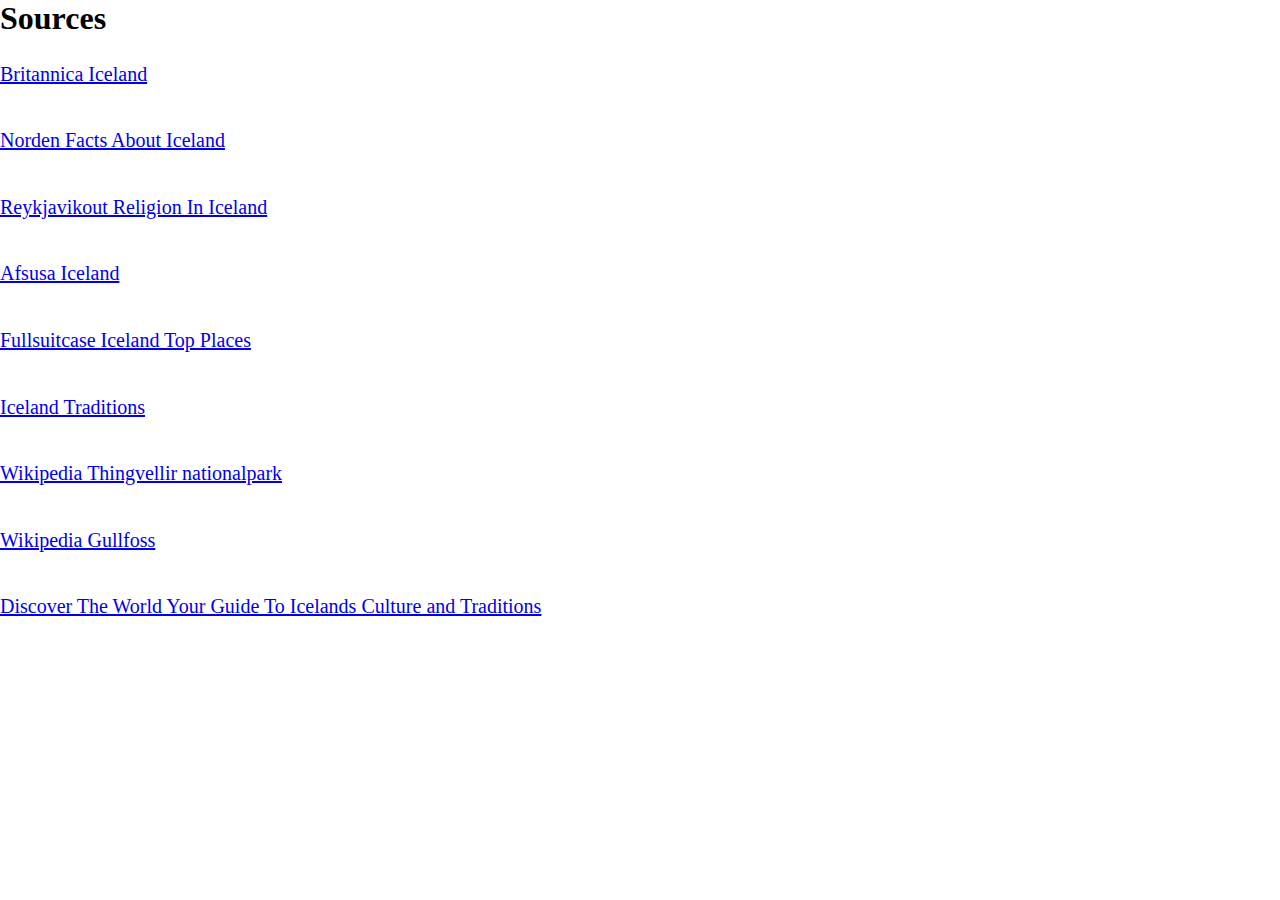
<file: Closure.html>
<!DOCTYPE html>
<html lang="sv">
<head>
<link rel="stylesheet" href="Closure.css">

</head>
<body>


<h1>Sources</h1>



<ul>
<li><a id="One" href="https://www.britannica.com/place/Iceland">Britannica Iceland</a></li>

<br>

<li><a id="Two" href="https://www.norden.org/en/information/facts-about-iceland">Norden Facts About Iceland</a></li>

<br>

<li><a id="Three" href="https://reykjavikout.is/religion-in-iceland/">Reykjavikout Religion In Iceland</a></li>

<br>

<li><a id="Four" href="https://www.afsusa.org/countries/iceland/">Afsusa Iceland</a></li>

<br>

<li><a id="Five" href="https://fullsuitcase.com/iceland-top-places/">Fullsuitcase Iceland Top Places</a></li>

<br>

<li><a id="Six" href="https://www.iceland.is/the-big-picture/people-society/traditions">Iceland Traditions</a></li>

<br>

<li><a id="Seven" href="https://sv.wikipedia.org/wiki/%C3%9Eingvellir_nationalpark">Wikipedia Thingvellir nationalpark</a></li>

<br>

<li><a id="Eight" href="https://sv.wikipedia.org/wiki/Gullfoss">Wikipedia Gullfoss</a></li>

<br>

<li><a id="Nine" href="https://www.discover-the-world.com/destinations/iceland-holidays/your-guide-to-icelands-culture-and-traditions/">Discover The World Your Guide To Icelands Culture and Traditions</a></li>

</ul>
</body>
</html>
</file>
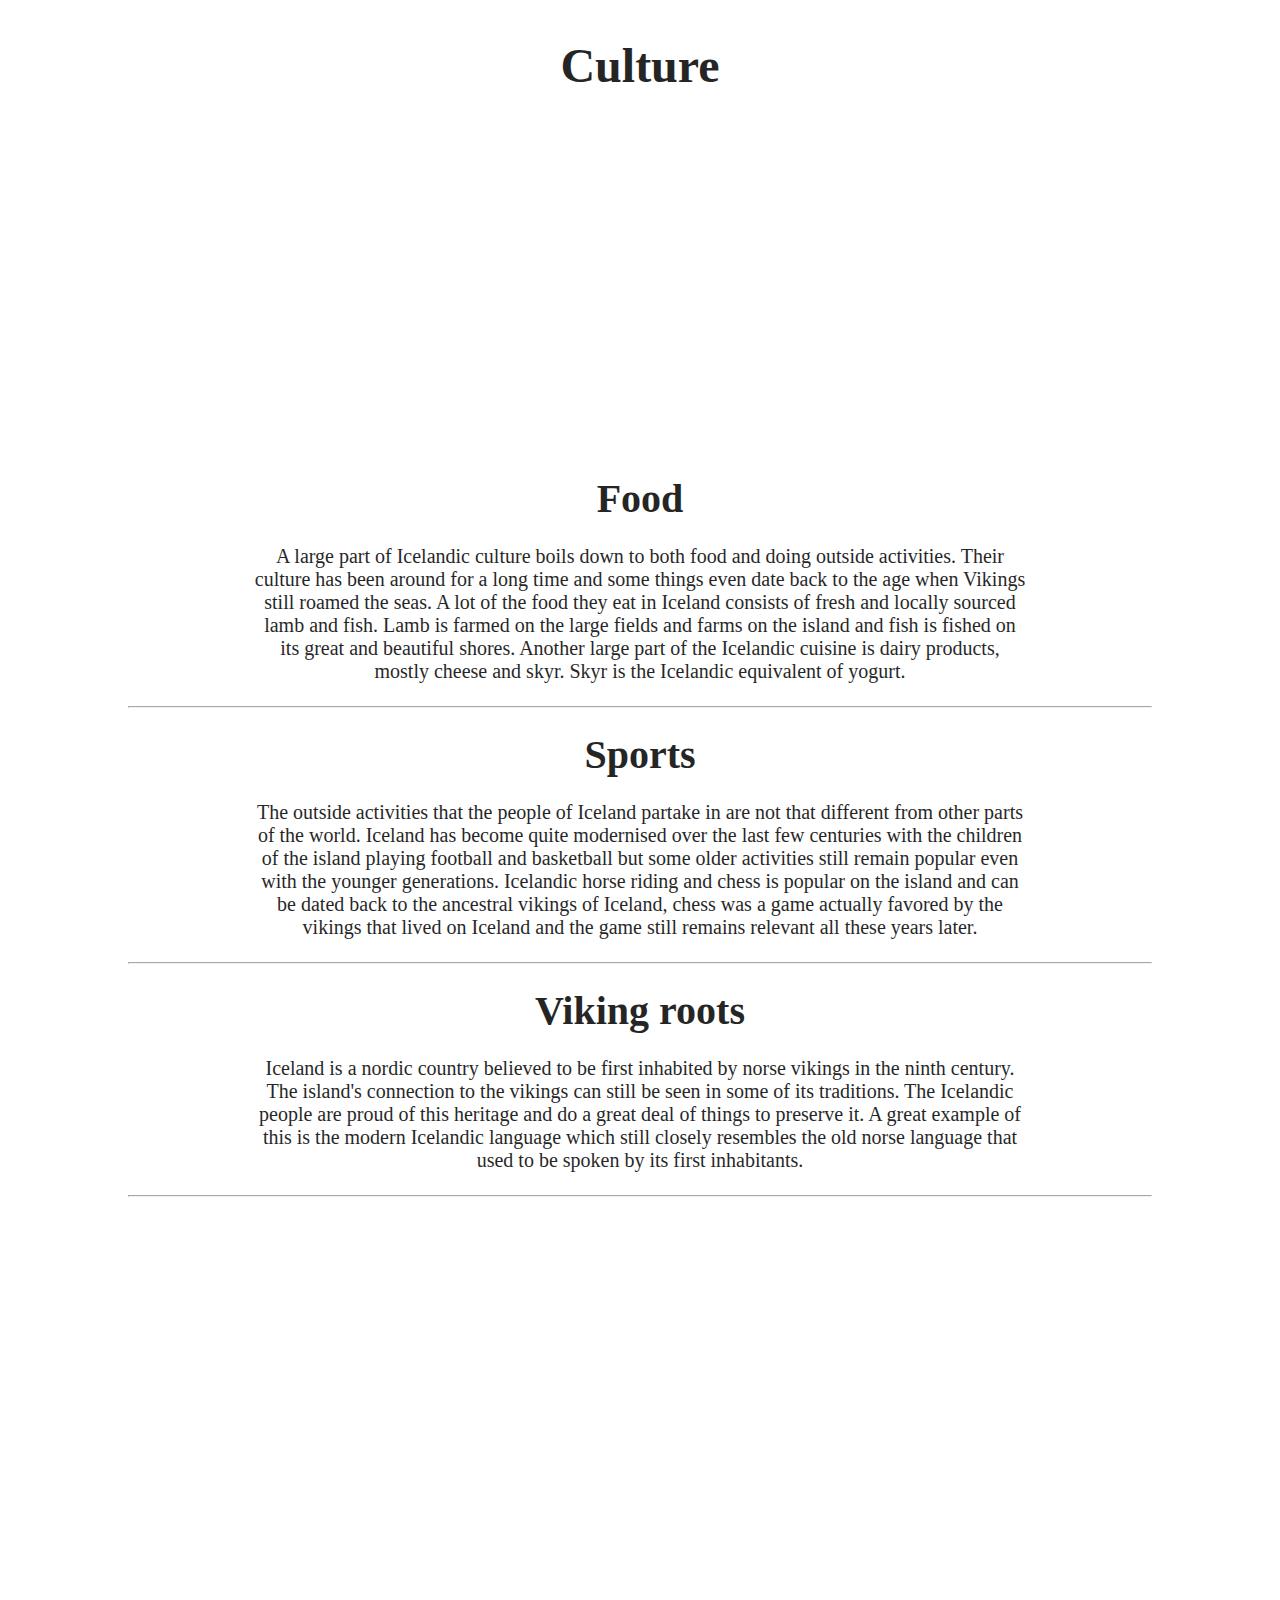
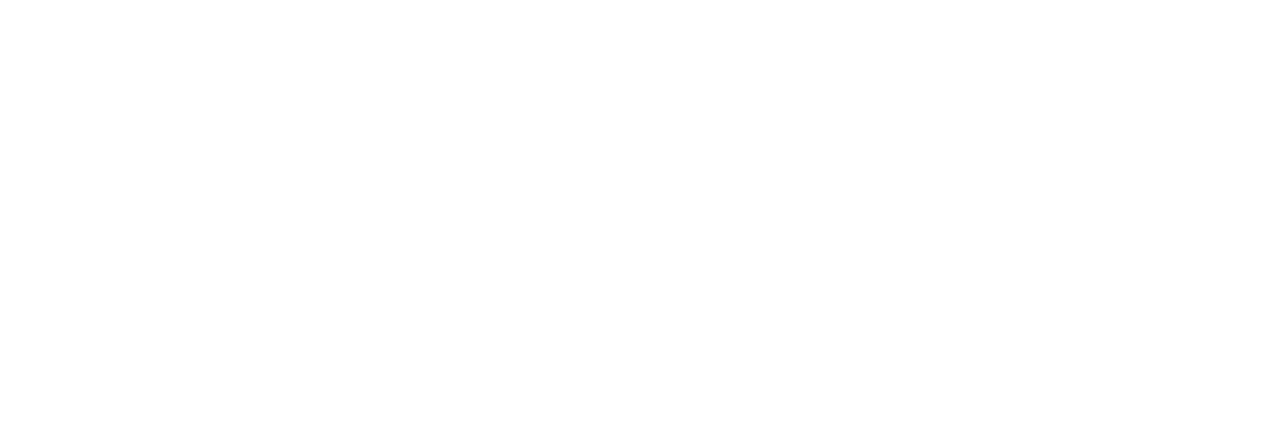
<file: Culture.html>
<!DOCTYPE html>
<html lang="sv">

<head>
    <title>Culture</title>
<link rel="stylesheet" href="Culture.css">

</head>

<body>
    <div id="Logo">
        <h1 id="LogoText">Culture</h1>
        
    </div>
    <div id="Header">
    </div>
    <div id="TextArea">
        <h1>Food</h1>
        <br>
        <p>A large part of Icelandic culture boils down to both food and doing outside activities. Their culture has been around for a long time and some things even date back to the age when Vikings still roamed the seas.

            A lot of the food they eat in Iceland consists of fresh and locally sourced lamb and fish. Lamb is farmed on the large fields and farms on the island and fish is fished on its great and beautiful shores.
            
            Another large part of the Icelandic cuisine is dairy products, mostly cheese and skyr. Skyr is the Icelandic equivalent of yogurt.
            </p>
            <br>
            <hr>
            <br>
            <h1>Sports</h1>
            <br>
            <p>The outside activities that the people of Iceland partake in are not that different from  other parts of the world. Iceland has become quite modernised over the last few centuries with the children of the island playing football and basketball but some older activities still remain popular even with the younger generations.

                Icelandic horse riding and chess is popular on the island and can be dated back to the ancestral vikings of Iceland, chess was a game actually favored by the vikings that lived on Iceland and the game still remains relevant all these years later.
                </p>
                
            <br>
            <hr>
            <br>
        <h1>Viking roots</h1>
        <br>
        <p>
            Iceland is a nordic country believed to be first inhabited by norse vikings in the ninth century. The island's connection to the vikings can still be seen in some of its traditions.
            
            The Icelandic people are proud of this heritage and do a great deal of things to preserve it. A great example of this is the modern Icelandic language which still closely resembles the old norse language that used to be spoken by its first inhabitants.
            </p>
            <br>
            <hr>
            <br>
            
        </div>
    
</body>



</html>
</file>
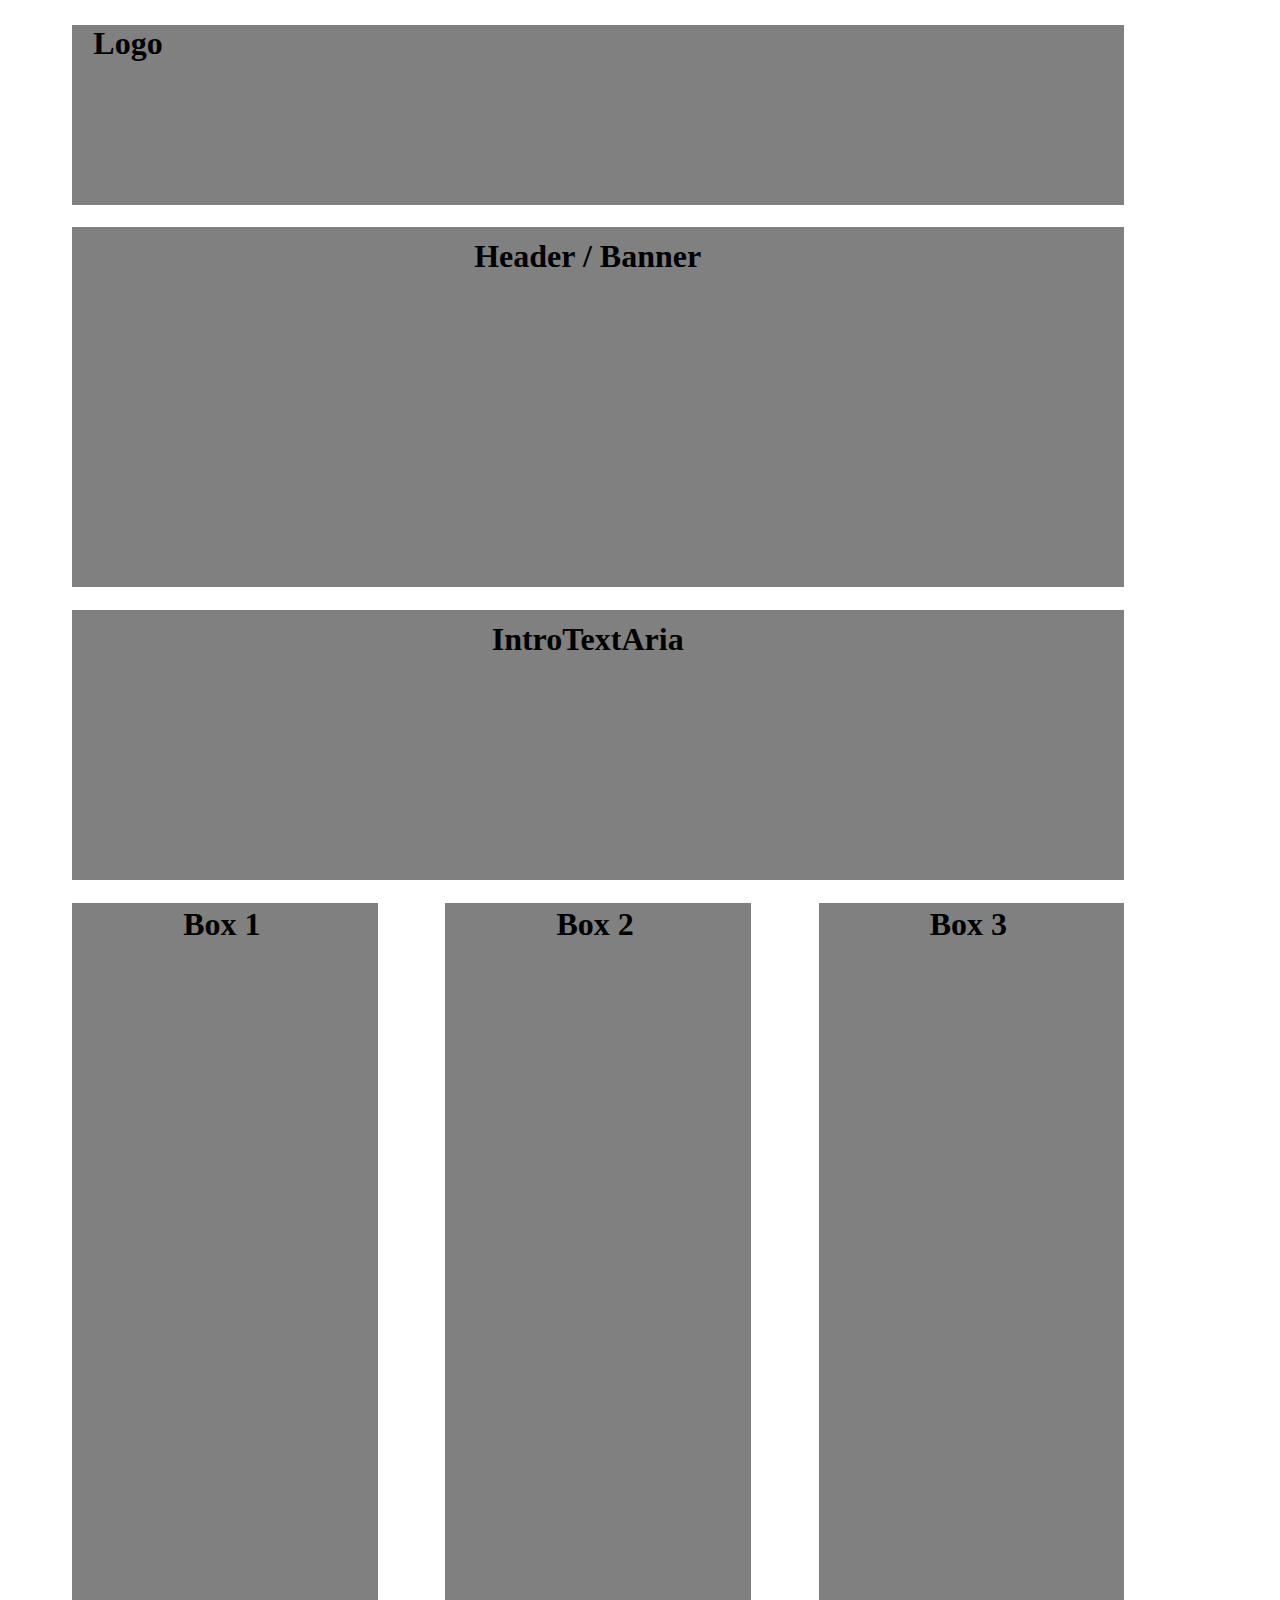
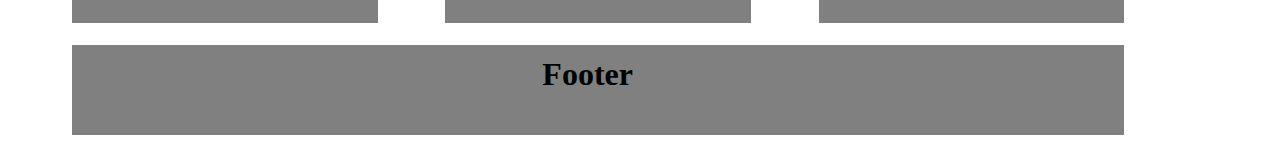
<file: layout två.html>
<!DOCTYPE html>
<html lang="sv">

<head>
    <title>Layout2</title>
    <style>
            *{
        padding:0;
        margin-top:1%;
        margin-bottom:1%;
        margin-left:2%;
        margin-right:4%;
    }
        body{
    background:url(https://www.google.com/url?sa=i&url=https%3A%2F%2Fwww.pinterest.com%2Fpin%2F818951513474487524%2F&psig=AOvVaw2ucLzIY-zVAT3rGQvM_Xyd&ust=1611656028293000&source=images&cd=vfe&ved=0CAIQjRxqFwoTCKiQ0M_stu4CFQAAAAAdAAAAABAJ);
    background-size:cover;    
        
    }
        #Logo {
            width:93%;
            height:20vh;
            background-color:grey;
        }
        #Header {
            width:93%;
            height:40vh;
            background-color:grey;
            text-align: center;
            float:left;
        }
        #Intro {
            width:93%;
            height:30vh;
            background-color:gray;
            text-align: center;
            float:left;
            
        }
        #Box1 {
            width:27%;
            height:80vh;
            background-color: grey;
            text-align: center;
            float:left;

        }
        #Box2 {
            width:27%;
            height:80vh;
            background-color: grey;
            text-align: center;
            float:left;

        }
        #Box3 {
            width:27%;
            height:80vh;
            background-color: grey;
            text-align: center;
            float:left;

        }
        #Footer {
            width:93%;
            height:10vh;
            background-color:gray;
            text-align: center;
            float:left;
        }
       
    </style>

</head>

<body>
    <div id="Logo">
    
        <h1>Logo</h1>
    </div>
    <div id="Header">
        <h1>Header / Banner</h1>
    </div>
    <div id="Intro">
        <h1>IntroTextAria</h1>
    </div>
    <div id="Box1">
        <h1>Box 1</h1>
    </div>
    <div id="Box2">
        <h1>Box 2</h1>
    </div>
    <div id="Box3">
        <h1>Box 3</h1>
    </div>
    <div id="Footer">
        <h1>Footer</h1>
    </div>



</body>



</html>
</file>
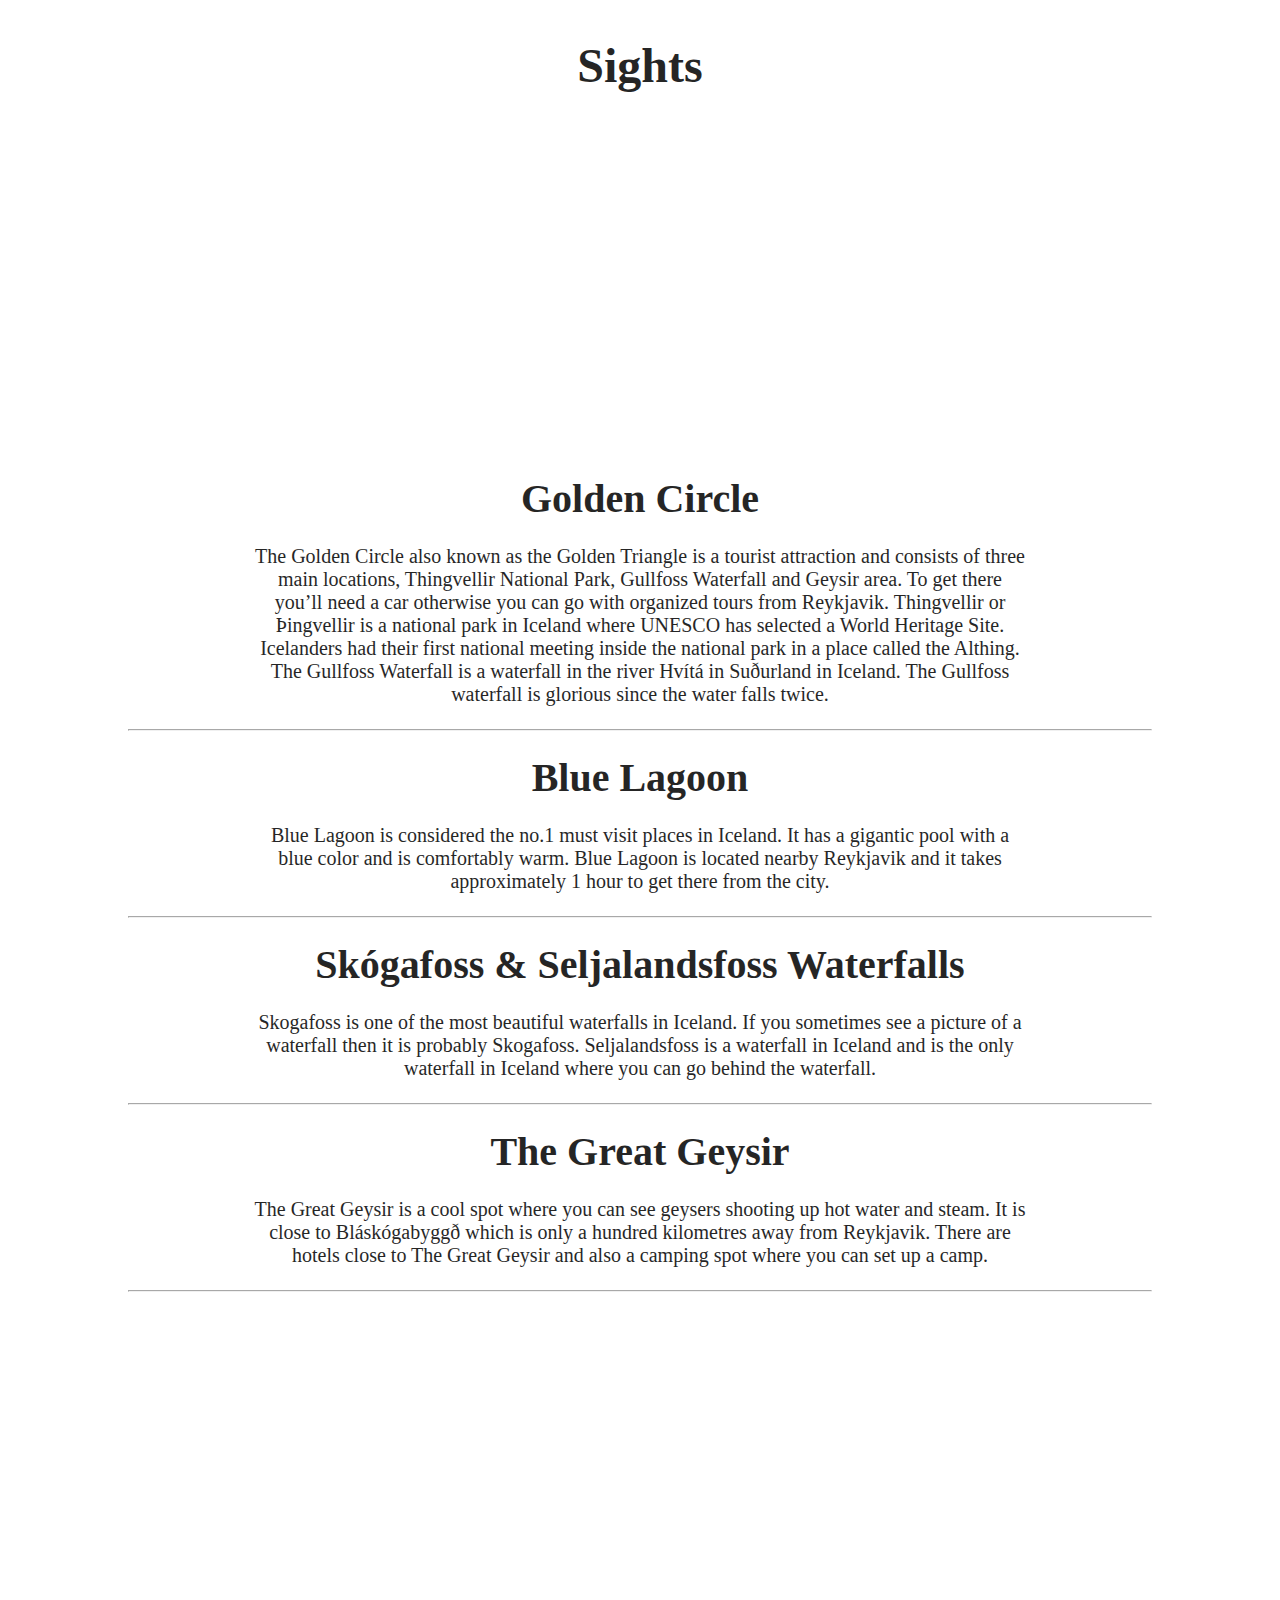
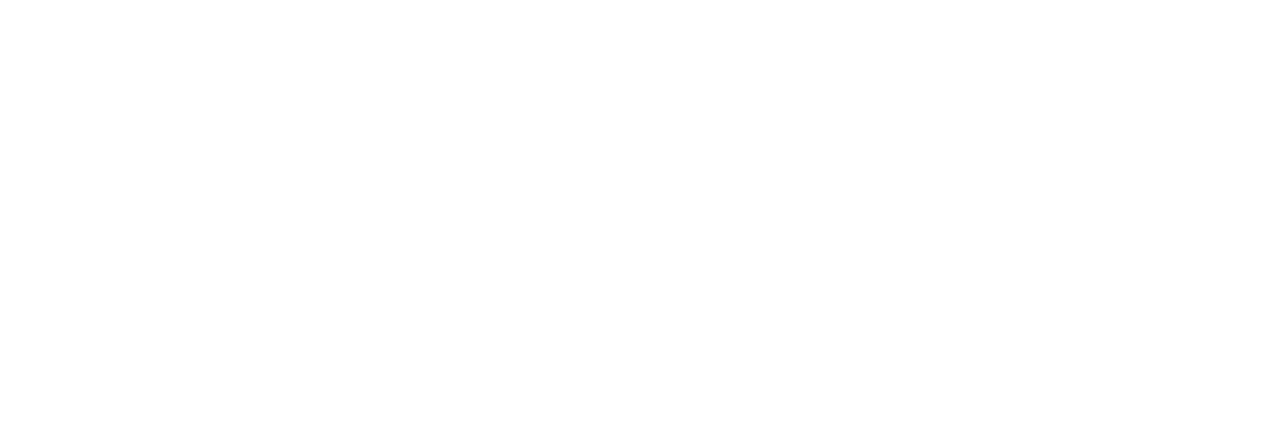
<file: Sights.html>
<!DOCTYPE html>
<html lang="sv">

<head>
    <title>Sights</title>
<link rel="stylesheet" href="Sights.css">

</head>

<body>
    <div id="Logo">
        <h1 id="LogoText">Sights</h1>
       
    </div>
    <div id="Header">
    </div>
    <div id="TextArea">
        <h1>Golden Circle</h1>
        <br>
        <p>The Golden Circle also known as the Golden Triangle is a tourist attraction and consists of three main locations, Thingvellir National Park, Gullfoss Waterfall and Geysir area. To get there you’ll need a car otherwise you can go with organized tours from Reykjavik. Thingvellir or Þingvellir is a national park in Iceland where UNESCO has selected a World Heritage Site. Icelanders had their first national meeting inside the national park in a place called the Althing. The Gullfoss Waterfall is a waterfall in the river Hvítá in Suðurland in Iceland. The Gullfoss waterfall is glorious since the water falls twice.</p>
        <br>
        <hr>
        <br>
        <h1>Blue Lagoon</h1>
        <br>
        <p>Blue Lagoon is considered the no.1 must visit places in Iceland. It has a gigantic pool with a blue color and is comfortably warm. Blue Lagoon is located nearby Reykjavik and it takes approximately 1 hour to get there from the city.</p>
        <br>
        <hr>
        <br>
        <h1>Skógafoss & Seljalandsfoss Waterfalls</h1>
        <br>
        <p>Skogafoss is one of the most beautiful waterfalls in Iceland. If you sometimes see a picture of a waterfall then it is probably Skogafoss.

            Seljalandsfoss is a waterfall in Iceland and is the only waterfall in Iceland where you can go behind the waterfall.</p>
        <br>
            <hr>
        <br>
            <h1>The Great Geysir</h1>
            <br>
        <p>The Great Geysir is a cool spot where you can see geysers shooting up hot water and steam. It is close to Bláskógabyggð which is only a hundred kilometres away from Reykjavik. There are hotels close to The Great Geysir and also a camping spot where you can set up a camp. 
        </p>
        <br>
        <hr>
    </div>
    
</body>



</html>
</file>
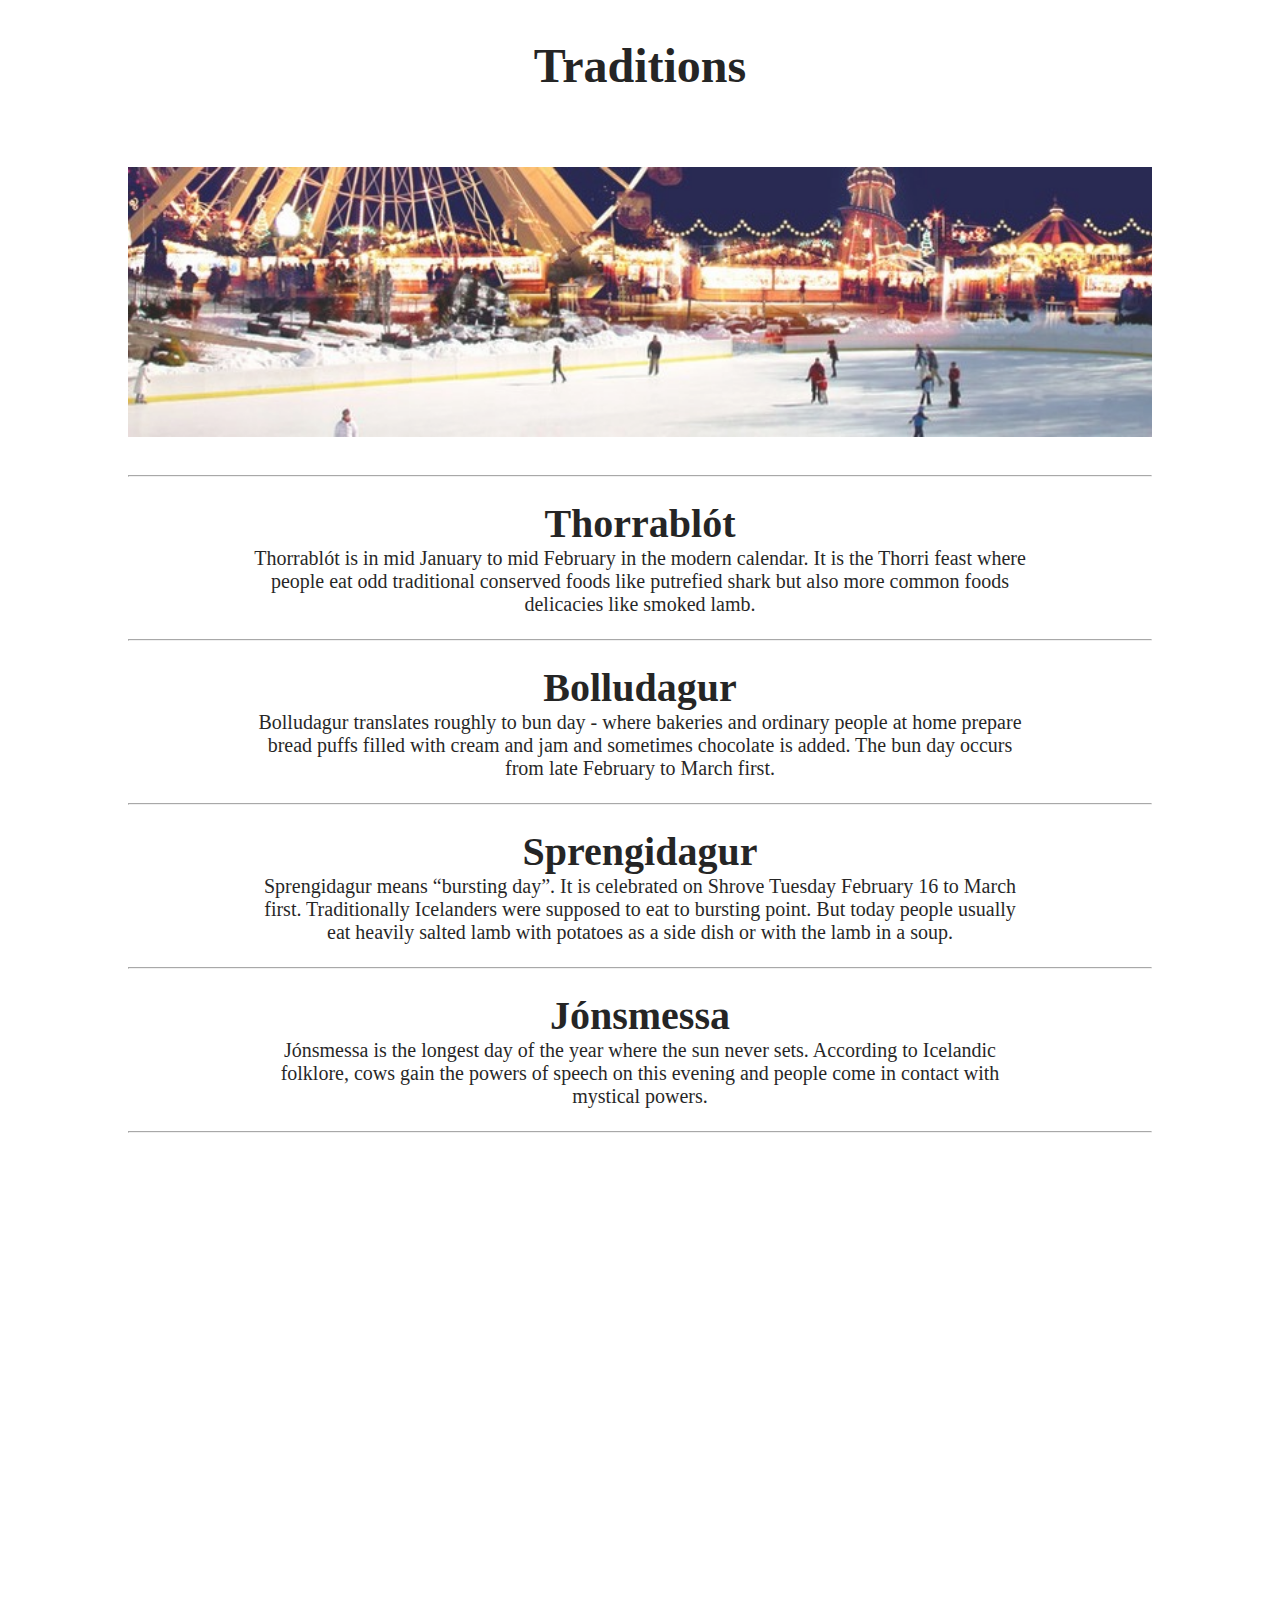
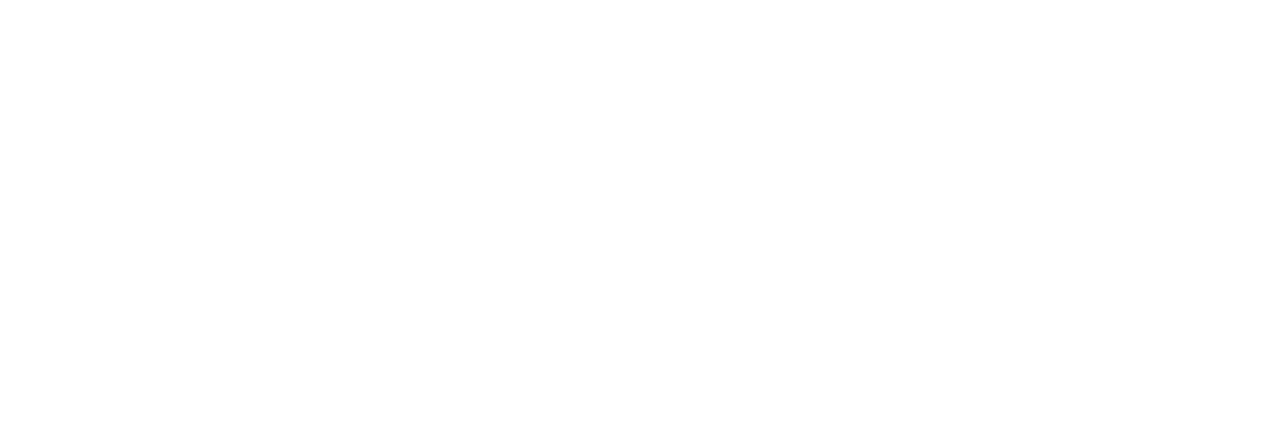
<file: Traditions.html>
<!DOCTYPE html>
<html lang="sv">

<head>
    <title>Traditions</title>
<link rel="stylesheet" href="Traditions.css">

</head>

<body>
    <div id="Logo">
        <h1 id="LogoText">Traditions</h1>
        
    </div>
    <div id="Header">
    </div>
    <div id="TextArea">
        
        <hr>
        <br>
        <h1>Thorrablót</h1>
        <p>
            Thorrablót is in mid January to mid February in the modern calendar. It is the Thorri feast where people eat odd traditional conserved foods like putrefied shark but also more common foods delicacies like smoked lamb. 
        </p>
        <br>
        <hr>
        <br>
        <h1>Bolludagur</h1>
        <p>
            Bolludagur translates roughly to bun day - where bakeries and ordinary people at home prepare bread puffs filled with cream and jam and sometimes chocolate is added. The bun day occurs from late February to March first.
        </p>
        <br>
        <hr>
        <br>
        <h1>Sprengidagur</h1>
        <p>
            Sprengidagur means “bursting day”. It is celebrated on Shrove Tuesday February 16 to March first.
            Traditionally Icelanders were supposed to eat to bursting point. But today people usually eat heavily salted lamb with potatoes as a side dish or with the lamb in a soup.
        </p>
        <br>
        <hr>
        <br>
        <h1> Jónsmessa</h1>
        <p>
            Jónsmessa is the longest day of the year where the sun never sets. According to Icelandic folklore, cows gain the powers of speech on this evening and people come in contact with mystical powers.
        </p>
        <br>
        <hr>
        <br>
    </div>

</body>

</html>
</file>
<file: Closure.css>
*
{
    margin: 0;
    padding: 0;
}
a
{
    display: block;
    margin-top: 2%;
    font-size: 125%;
}
</file>
<file: Culture.css>
*{
    padding:0;
    margin:0;
 
    }
    body{
    background:url(https://i2-prod.mirror.co.uk/incoming/article23216366.ece/ALTERNATES/s1200b/0_Iceland-3-for-%C2%A35-Party-Food_Lifestyle.jpg);
    background-size:cover;    
    background-repeat: no-repeat;
    
    
    }
    #LogoText {text-align: center;} 
    #Logo {
    width:80%;
    height:10vh;
    background-color:#ffffff;
    margin-top:3%;
    margin-bottom:2%;
    margin-left:10%;
    margin-right:4%;
    opacity: 85%;
    font-size: 150%;
    }
    #Header {
    width:80%;
    height:30vh;
    background-color:#ffffff;
    background-image: url("https://lh3.googleusercontent.com/proxy/cEcxi94iujKhNzJw02f66-koASocfbX-fw41ElLxAr2XxwmfSaWgSbR7mtcvHv0ucQFEwqoQzjTL6nyxBg2S7DhP3gJeyLE38HJ9N1J_KH3Sk45bHvOWcbBZ5mHHmhO36xE");
    background-size: cover;
    text-align: center;
    float:left;
    margin-top:1%;
    margin-bottom:2%;
    margin-left:10%;
    margin-right:4%;
    opacity: 85%;    
    }
    #TextArea {
    width:80%;
    height:170vh;
    background-color:#ffffff;
    text-align: center;
    float:left;
    margin-top:1%;
    margin-bottom:2%;
    margin-left:10%;
    margin-right:4%;
    opacity: 85%;
    font-size: 125%;
    }
    
   
    p
    {
        margin-left: 125px;
        margin-right: 125px;
    }
</file>
<file: Sights.css>
*{
    padding:0;
    margin:0;
 
    }
    body{
    background:url(https://cdn.discover-the-world.com/app/uploads/2020/05/south-west-iceland-seljalandsfoss-pink-sky-robert-lukeman-unsplash-800x0-c-default.jpg);
    background-size:cover;    
    background-repeat: no-repeat;
    
    
    }
    #LogoText {text-align: center;} 
    #Logo {
    width:80%;
    height:10vh;
    background-color:#ffffff;
    margin-top:3%;
    margin-bottom:2%;
    margin-left:10%;
    margin-right:4%;
    opacity: 85% ;
    font-size: 150%;
    }
    #Header {
    width:80%;
    height:30vh;
    background-color:#ffffff;
    background-image: url("https://lh3.googleusercontent.com/proxy/cEcxi94iujKhNzJw02f66-koASocfbX-fw41ElLxAr2XxwmfSaWgSbR7mtcvHv0ucQFEwqoQzjTL6nyxBg2S7DhP3gJeyLE38HJ9N1J_KH3Sk45bHvOWcbBZ5mHHmhO36xE");
    background-size: cover;
    text-align: center;
    float:left;
    margin-top:1%;
    margin-bottom:2%;
    margin-left:10%;
    margin-right:4%;
    opacity: 85% ;
    }
    #TextArea {
    width:80%;
    height:170vh;
    background-color:#ffffff;
    text-align: center;
    float:left;
    margin-top:1%;
    margin-bottom:2%;
    margin-left:10%;
    margin-right:4%;
    opacity: 85% ;
    font-size: 125%;
    }
    
    p
    {
        margin-left: 125px;
        margin-right: 125px;
    }
</file>
<file: Traditions.css>
*{
    padding:0;
    margin:0;
 
    }
    body{
    background:url(https://cdn.discover-the-world.com/app/uploads/2018/05/iceland-reykjavik-new-year-fireworks-across-lake-rth-800x600-c-default.jpg);
    background-size:cover;    
    background-repeat: no-repeat;
    
    
    }
    #LogoText {text-align: center;} 
    #Logo {
    width:80%;
    height:10vh;
    background-color:#ffffff;
    margin-top:3%;
    margin-bottom:2%;
    margin-left:10%;
    margin-right:4%;
    opacity: 85%;
    font-size: 150%;    
    }

    #Header {
    width:80%;
    height:30vh;

    background-color:grey;
    background-image: url("img/Iceland-Ice-Skating.jpg");
    background-size: cover;
    text-align: center;
    float:left;
    margin-top:1%;
    margin-bottom:2%;
    margin-left:10%;
    margin-right:4%;
    opacity: 85%;
    }
    #TextArea {
    width:80%;
    height:170vh;
    background-color:#ffffff;
    text-align: center;
    float:left;
    font-size: 125%;
    margin-top:1%;
    margin-bottom:2%;
    margin-left:10%;
    margin-right:4%;
    opacity: 85%;

    
    }
    
  
    p
    {
        margin-left: 125px;
        margin-right:125px;
    }
</file>
